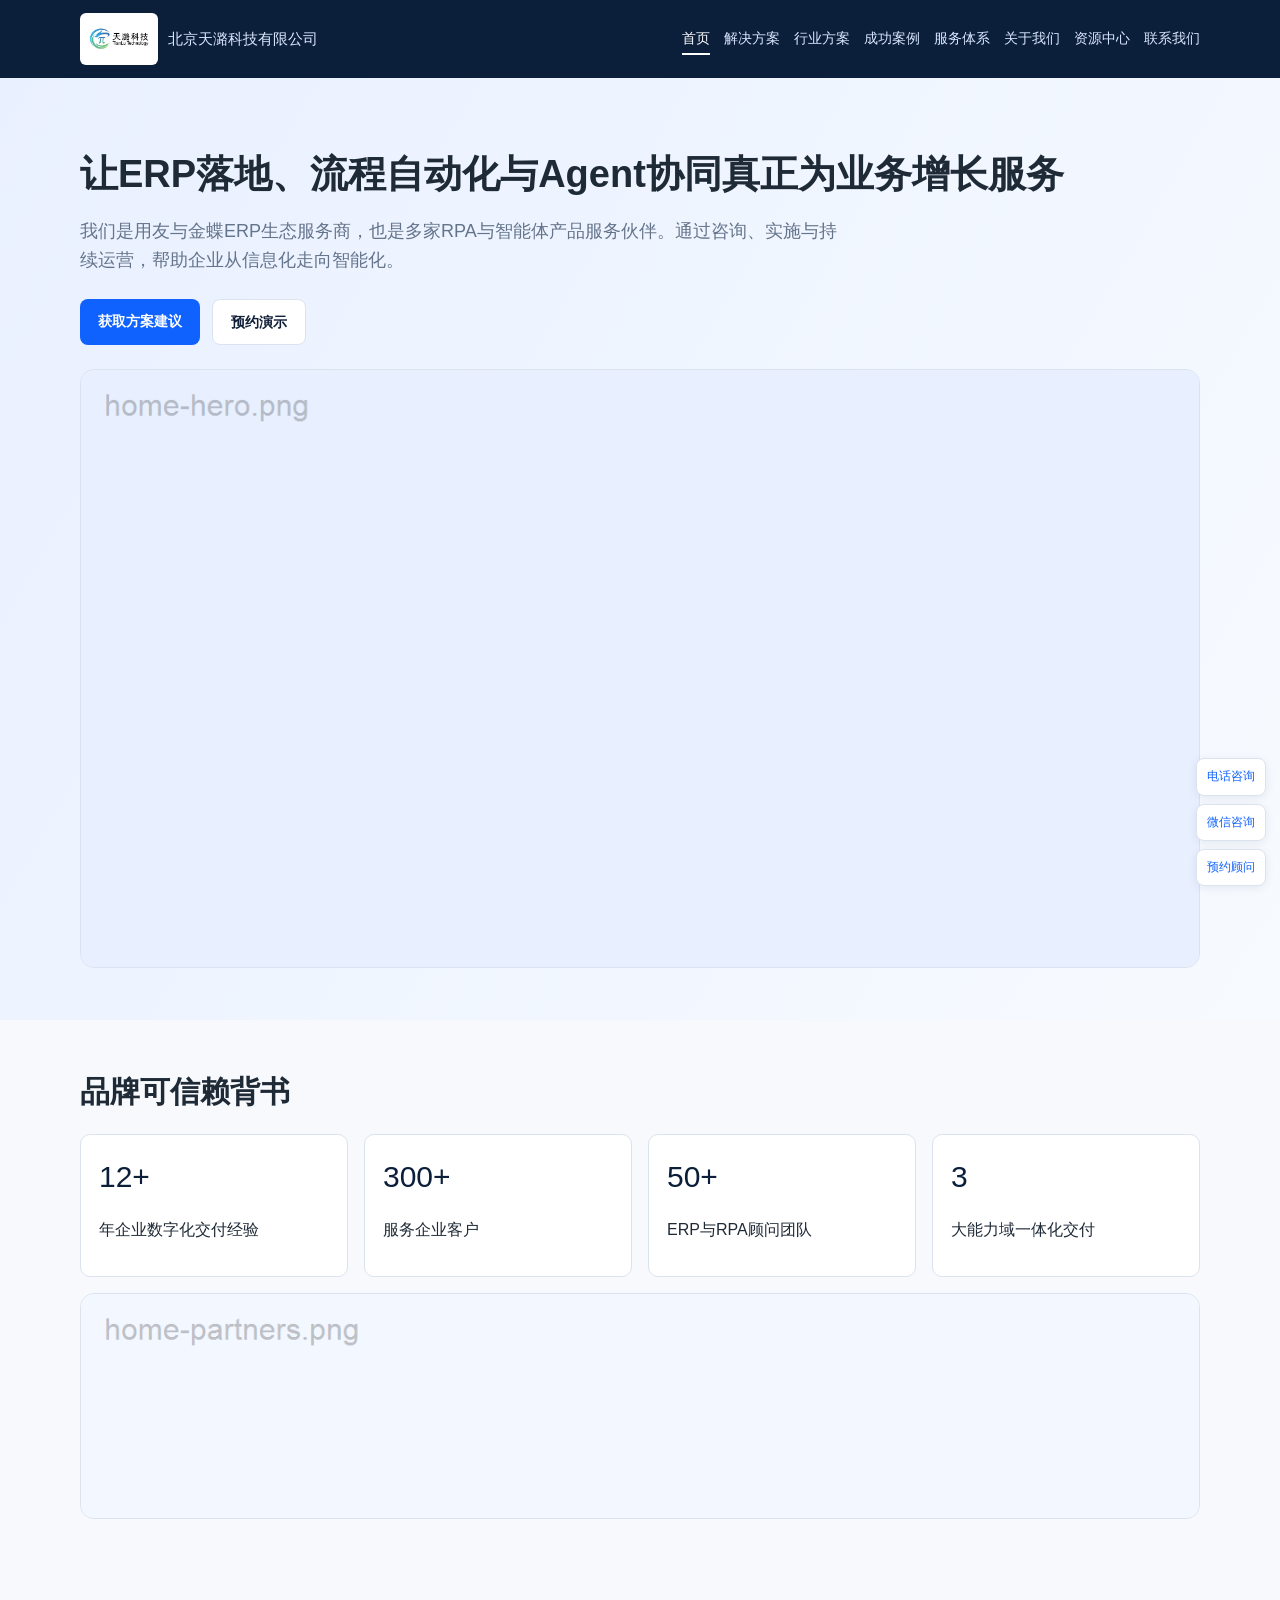
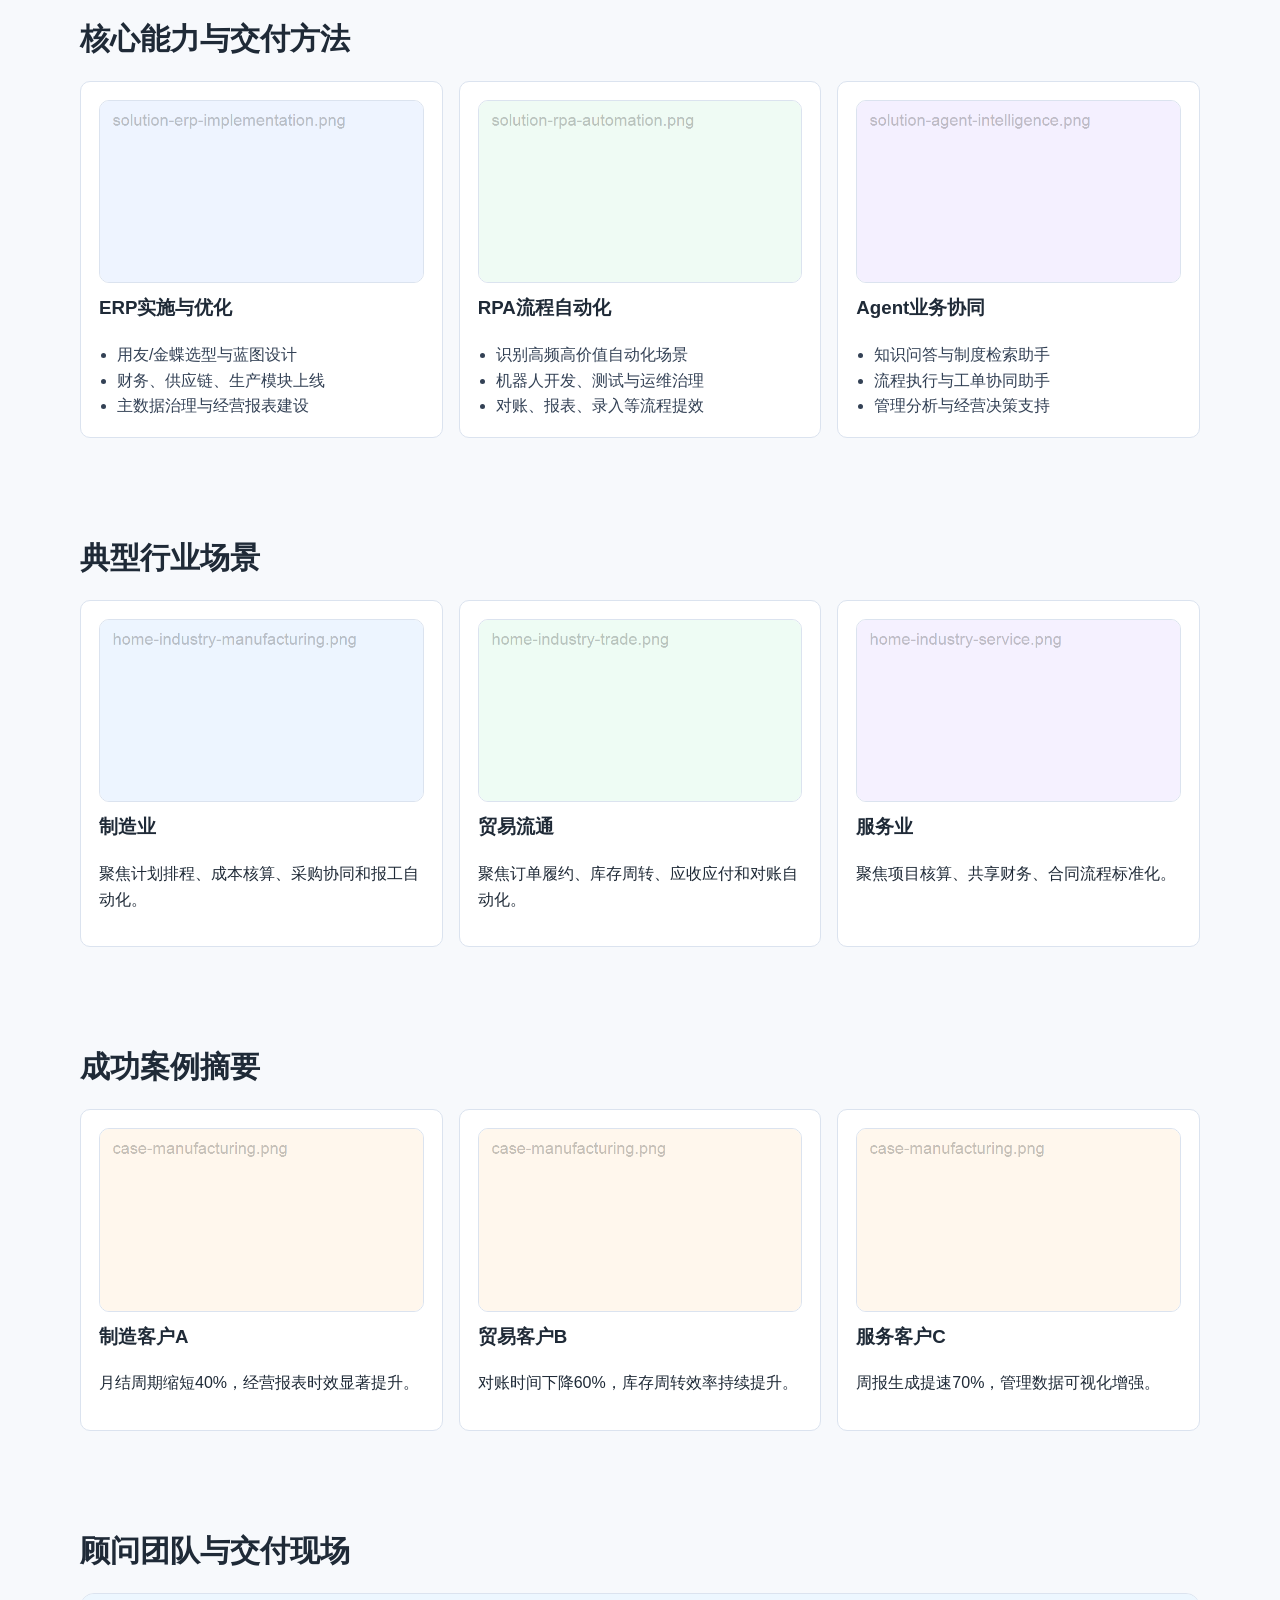
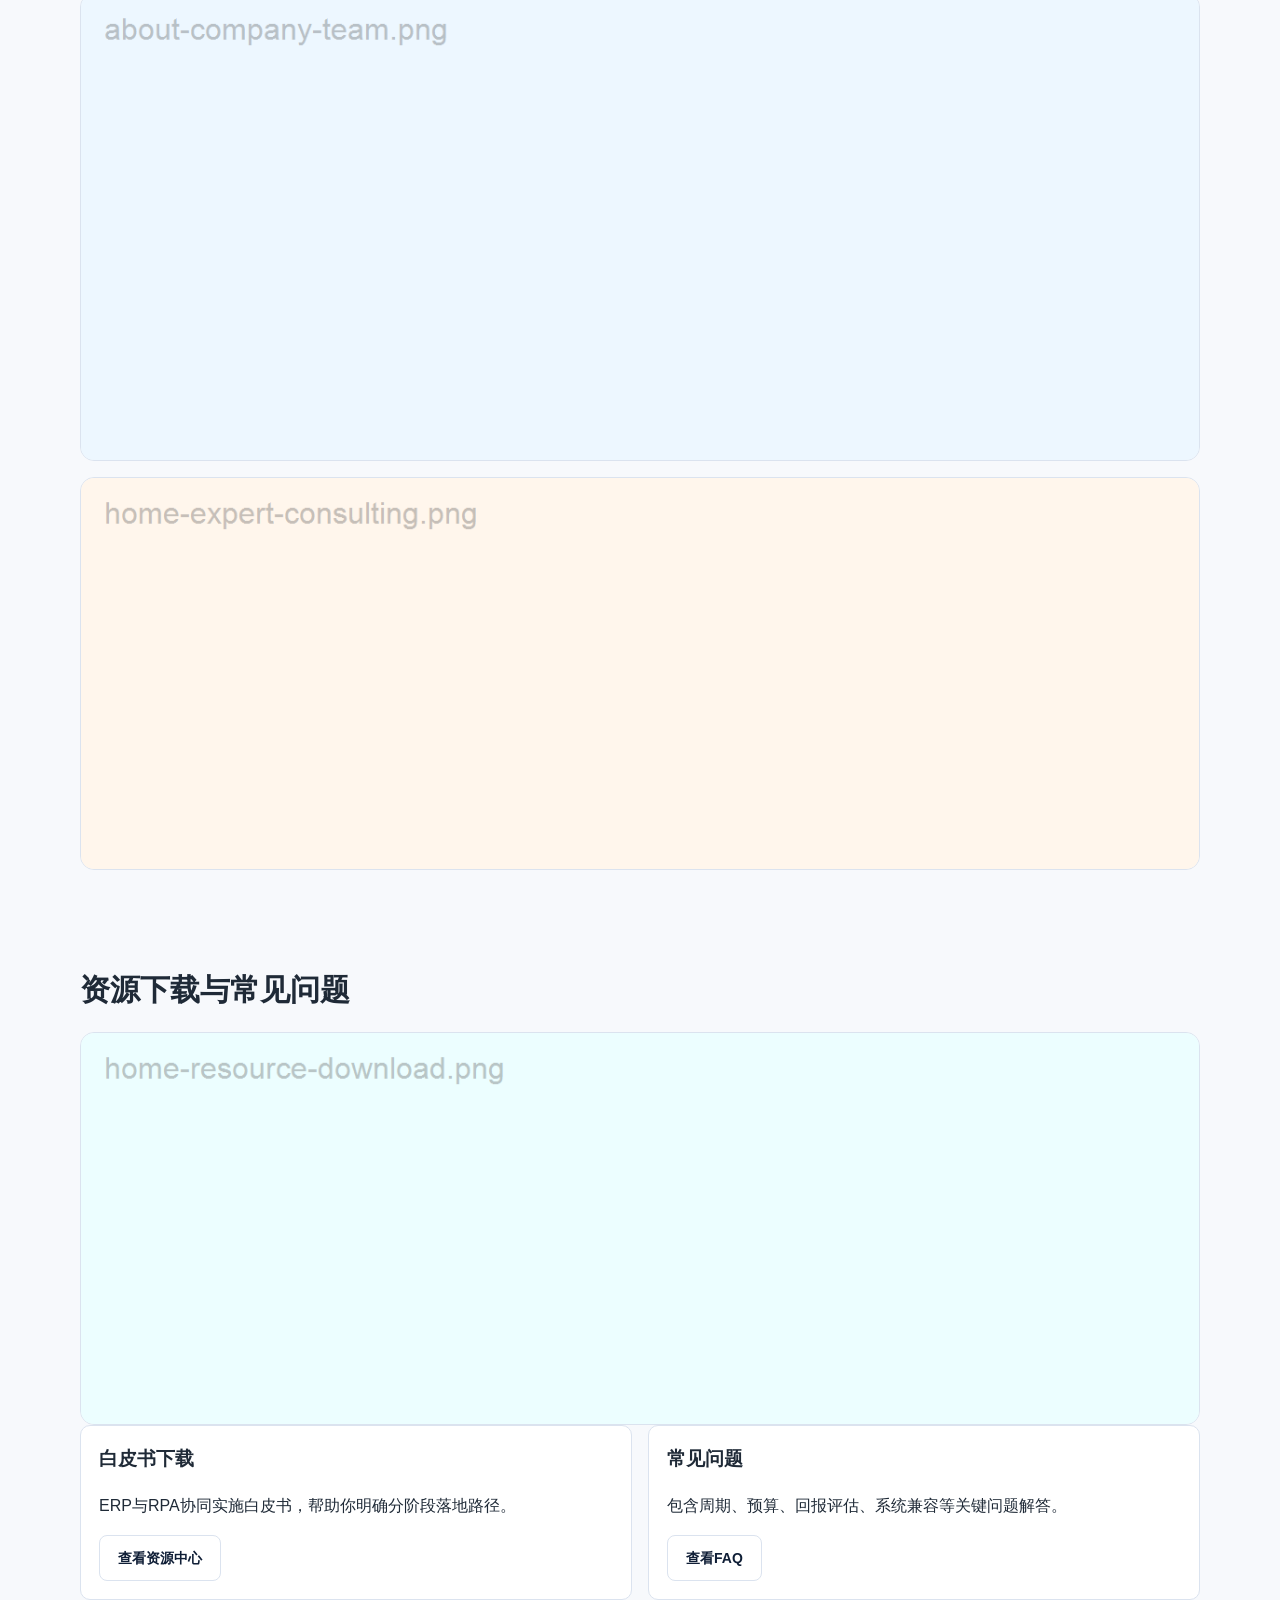
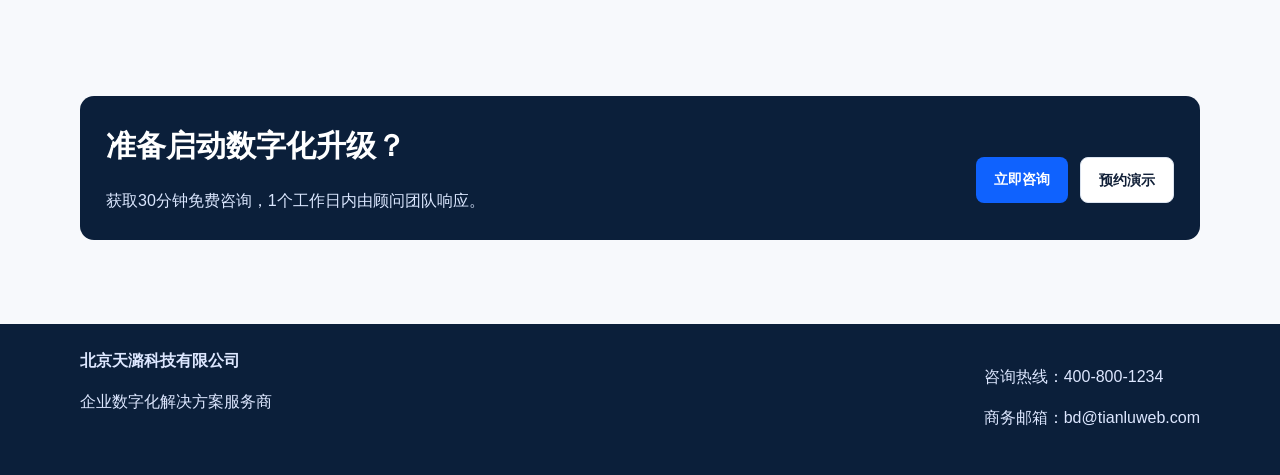
<file: web/index.html>
<!doctype html>
<html lang="zh-CN">
<head>
  <meta charset="UTF-8">
  <meta name="viewport" content="width=device-width, initial-scale=1.0">
  <title>北京天潞科技有限公司 | ERP与RPA企业数字化服务商</title>
  <meta name="description" content="用友与金蝶ERP实施服务，结合RPA自动化与Agent智能协同，帮助企业提升运营效率与管理能力。">
  <link rel="stylesheet" href="assets/styles.css">
</head>
<body data-page="index">
  <header id="site-header"></header>
  <main>
    <section class="hero">
      <div class="container">
        <h1>让ERP落地、流程自动化与Agent协同真正为业务增长服务</h1>
        <p>我们是用友与金蝶ERP生态服务商，也是多家RPA与智能体产品服务伙伴。通过咨询、实施与持续运营，帮助企业从信息化走向智能化。</p>
        <div class="btn-row">
          <a class="btn btn-primary" data-track="hero_consult" href="contact.html">获取方案建议</a>
          <a class="btn btn-light" data-track="hero_demo" href="contact.html">预约演示</a>
        </div>
        <div class="hero-media">
          <img src="assets/images/home-hero.png" alt="企业数字化官网主视觉图">
        </div>
      </div>
    </section>

    <section>
      <div class="container">
        <h2>品牌可信赖背书</h2>
        <div class="grid-4">
          <div class="card"><p class="kpi">12+</p><p>年企业数字化交付经验</p></div>
          <div class="card"><p class="kpi">300+</p><p>服务企业客户</p></div>
          <div class="card"><p class="kpi">50+</p><p>ERP与RPA顾问团队</p></div>
          <div class="card"><p class="kpi">3</p><p>大能力域一体化交付</p></div>
        </div>
        <img class="section-image" src="assets/images/home-partners.png" alt="合作伙伴展示图">
      </div>
    </section>

    <section>
      <div class="container">
        <h2>核心能力与交付方法</h2>
        <div class="grid-3">
          <div class="card">
            <img class="card-image" src="assets/images/solution-erp-implementation.png" alt="ERP实施能力图">
            <h3>ERP实施与优化</h3>
            <ul class="feature-list">
              <li>用友/金蝶选型与蓝图设计</li>
              <li>财务、供应链、生产模块上线</li>
              <li>主数据治理与经营报表建设</li>
            </ul>
          </div>
          <div class="card">
            <img class="card-image" src="assets/images/solution-rpa-automation.png" alt="RPA自动化能力图">
            <h3>RPA流程自动化</h3>
            <ul class="feature-list">
              <li>识别高频高价值自动化场景</li>
              <li>机器人开发、测试与运维治理</li>
              <li>对账、报表、录入等流程提效</li>
            </ul>
          </div>
          <div class="card">
            <img class="card-image" src="assets/images/solution-agent-intelligence.png" alt="Agent智能协同能力图">
            <h3>Agent业务协同</h3>
            <ul class="feature-list">
              <li>知识问答与制度检索助手</li>
              <li>流程执行与工单协同助手</li>
              <li>管理分析与经营决策支持</li>
            </ul>
          </div>
        </div>
      </div>
    </section>

    <section>
      <div class="container">
        <h2>典型行业场景</h2>
        <div class="grid-3">
          <article class="card"><img class="card-image" src="assets/images/home-industry-manufacturing.png" alt="制造业场景图"><h3>制造业</h3><p>聚焦计划排程、成本核算、采购协同和报工自动化。</p></article>
          <article class="card"><img class="card-image" src="assets/images/home-industry-trade.png" alt="贸易流通场景图"><h3>贸易流通</h3><p>聚焦订单履约、库存周转、应收应付和对账自动化。</p></article>
          <article class="card"><img class="card-image" src="assets/images/home-industry-service.png" alt="服务业场景图"><h3>服务业</h3><p>聚焦项目核算、共享财务、合同流程标准化。</p></article>
        </div>
      </div>
    </section>

    <section>
      <div class="container">
        <h2>成功案例摘要</h2>
        <div class="grid-3">
          <div class="card"><img class="card-image" src="assets/images/case-manufacturing.png" alt="制造案例图"><h3>制造客户A</h3><p>月结周期缩短40%，经营报表时效显著提升。</p></div>
          <div class="card"><img class="card-image" src="assets/images/case-manufacturing.png" alt="贸易案例图"><h3>贸易客户B</h3><p>对账时间下降60%，库存周转效率持续提升。</p></div>
          <div class="card"><img class="card-image" src="assets/images/case-manufacturing.png" alt="服务业案例图"><h3>服务客户C</h3><p>周报生成提速70%，管理数据可视化增强。</p></div>
        </div>
      </div>
    </section>

    <section>
      <div class="container">
        <h2>顾问团队与交付现场</h2>
        <img class="section-image" src="assets/images/about-company-team.png" alt="顾问团队与交付能力展示图">
        <img class="section-image" src="assets/images/home-expert-consulting.png" alt="顾问咨询与实施现场图">
      </div>
    </section>

    <section>
      <div class="container">
        <h2>资源下载与常见问题</h2>
        <img class="section-image" src="assets/images/home-resource-download.png" alt="资源下载引导图">
        <div class="grid-2">
          <div class="card"><h3>白皮书下载</h3><p>ERP与RPA协同实施白皮书，帮助你明确分阶段落地路径。</p><a class="btn btn-light" href="resources.html" data-track="home_download_whitepaper">查看资源中心</a></div>
          <div class="card"><h3>常见问题</h3><p>包含周期、预算、回报评估、系统兼容等关键问题解答。</p><a class="btn btn-light" href="resources.html" data-track="home_faq">查看FAQ</a></div>
        </div>
      </div>
    </section>

    <section>
      <div class="container">
        <div class="cta-banner">
          <div>
            <h2>准备启动数字化升级？</h2>
            <p>获取30分钟免费咨询，1个工作日内由顾问团队响应。</p>
          </div>
          <div class="btn-row">
            <a class="btn btn-primary" href="contact.html" data-track="home_final_consult">立即咨询</a>
            <a class="btn btn-light" href="contact.html" data-track="home_final_demo">预约演示</a>
          </div>
        </div>
      </div>
    </section>
  </main>
  <footer id="site-footer"></footer>
  <div id="floating-cta" class="float-cta"></div>
  <script src="assets/layout.js"></script>
  <script src="assets/main.js"></script>
</body>
</html>
</file>
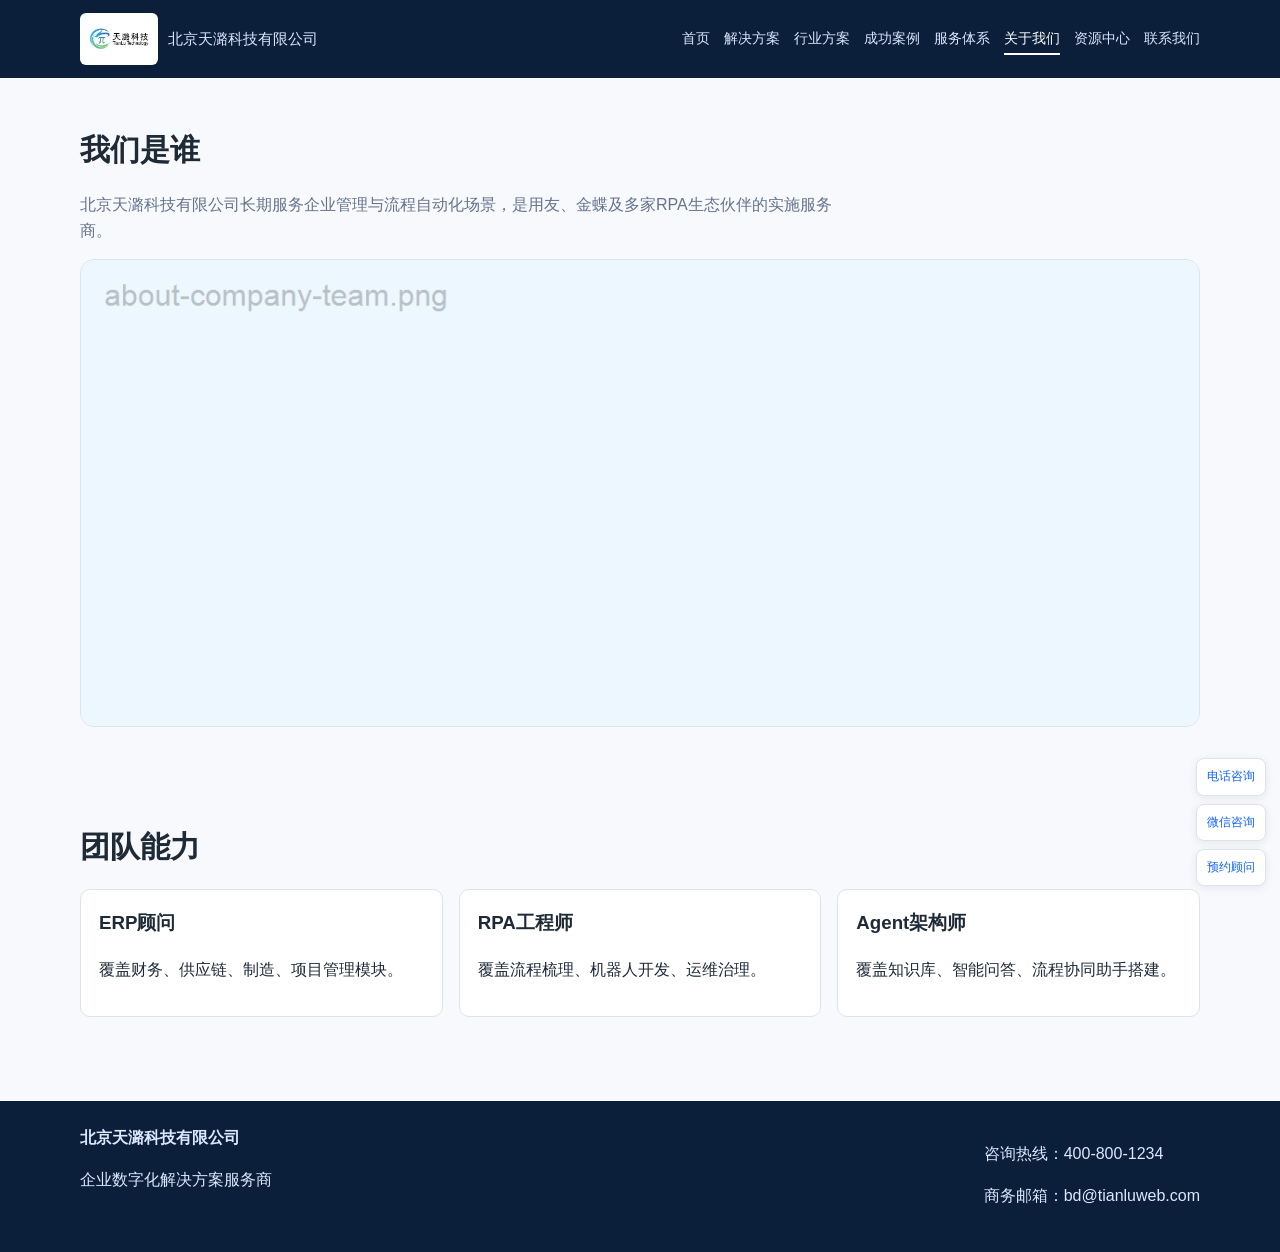
<file: web/about.html>
<!doctype html>
<html lang="zh-CN">
<head><meta charset="UTF-8"><meta name="viewport" content="width=device-width, initial-scale=1.0"><title>关于我们 | 北京天潞科技有限公司</title><link rel="stylesheet" href="assets/styles.css"></head>
<body data-page="about">
  <header id="site-header"></header>
  <main class="container">
    <section><h2>我们是谁</h2><p class="lead">北京天潞科技有限公司长期服务企业管理与流程自动化场景，是用友、金蝶及多家RPA生态伙伴的实施服务商。</p><img class="section-image" src="assets/images/about-company-team.png" alt="关于我们团队展示图"></section>
    <section><h2>团队能力</h2><div class="grid-3">
      <div class="card"><h3>ERP顾问</h3><p>覆盖财务、供应链、制造、项目管理模块。</p></div>
      <div class="card"><h3>RPA工程师</h3><p>覆盖流程梳理、机器人开发、运维治理。</p></div>
      <div class="card"><h3>Agent架构师</h3><p>覆盖知识库、智能问答、流程协同助手搭建。</p></div>
    </div></section>
  </main>
  <footer id="site-footer"></footer>
  <div id="floating-cta" class="float-cta"></div>
  <script src="assets/layout.js"></script><script src="assets/main.js"></script>
</body></html>
</file>
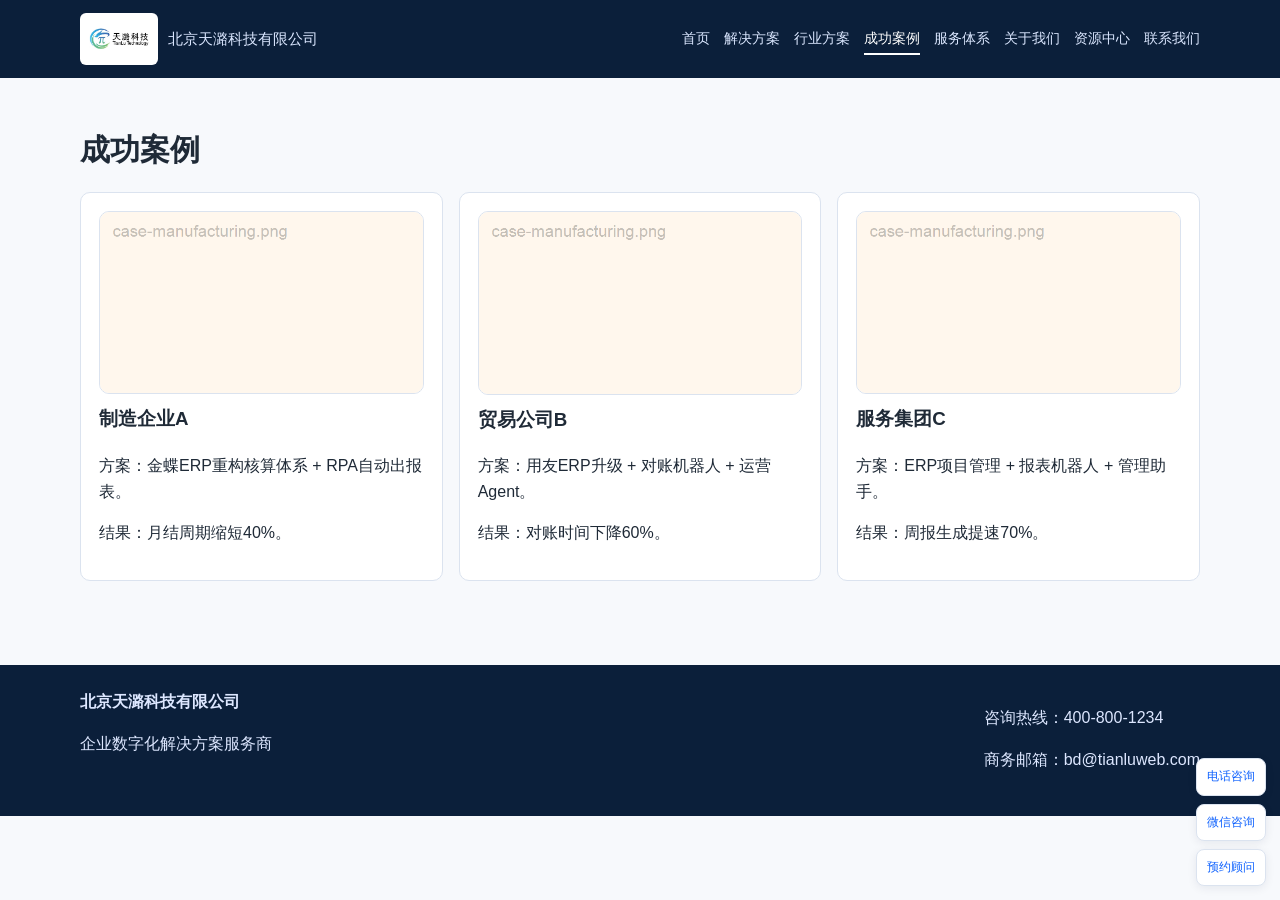
<file: web/cases.html>
<!doctype html>
<html lang="zh-CN">
<head><meta charset="UTF-8"><meta name="viewport" content="width=device-width, initial-scale=1.0"><title>成功案例 | 北京天潞科技有限公司</title><link rel="stylesheet" href="assets/styles.css"></head>
<body data-page="cases">
  <header id="site-header"></header>
  <main class="container">
    <section><h2>成功案例</h2><div class="grid-3">
      <article class="card"><img class="card-image" src="assets/images/case-manufacturing.png" alt="制造企业案例配图"><h3>制造企业A</h3><p>方案：金蝶ERP重构核算体系 + RPA自动出报表。</p><p>结果：月结周期缩短40%。</p></article>
      <article class="card"><img class="card-image" src="assets/images/case-manufacturing.png" alt="贸易公司案例配图"><h3>贸易公司B</h3><p>方案：用友ERP升级 + 对账机器人 + 运营Agent。</p><p>结果：对账时间下降60%。</p></article>
      <article class="card"><img class="card-image" src="assets/images/case-manufacturing.png" alt="服务集团案例配图"><h3>服务集团C</h3><p>方案：ERP项目管理 + 报表机器人 + 管理助手。</p><p>结果：周报生成提速70%。</p></article>
    </div></section>
  </main>
  <footer id="site-footer"></footer>
  <div id="floating-cta" class="float-cta"></div>
  <script src="assets/layout.js"></script><script src="assets/main.js"></script>
</body></html>
</file>
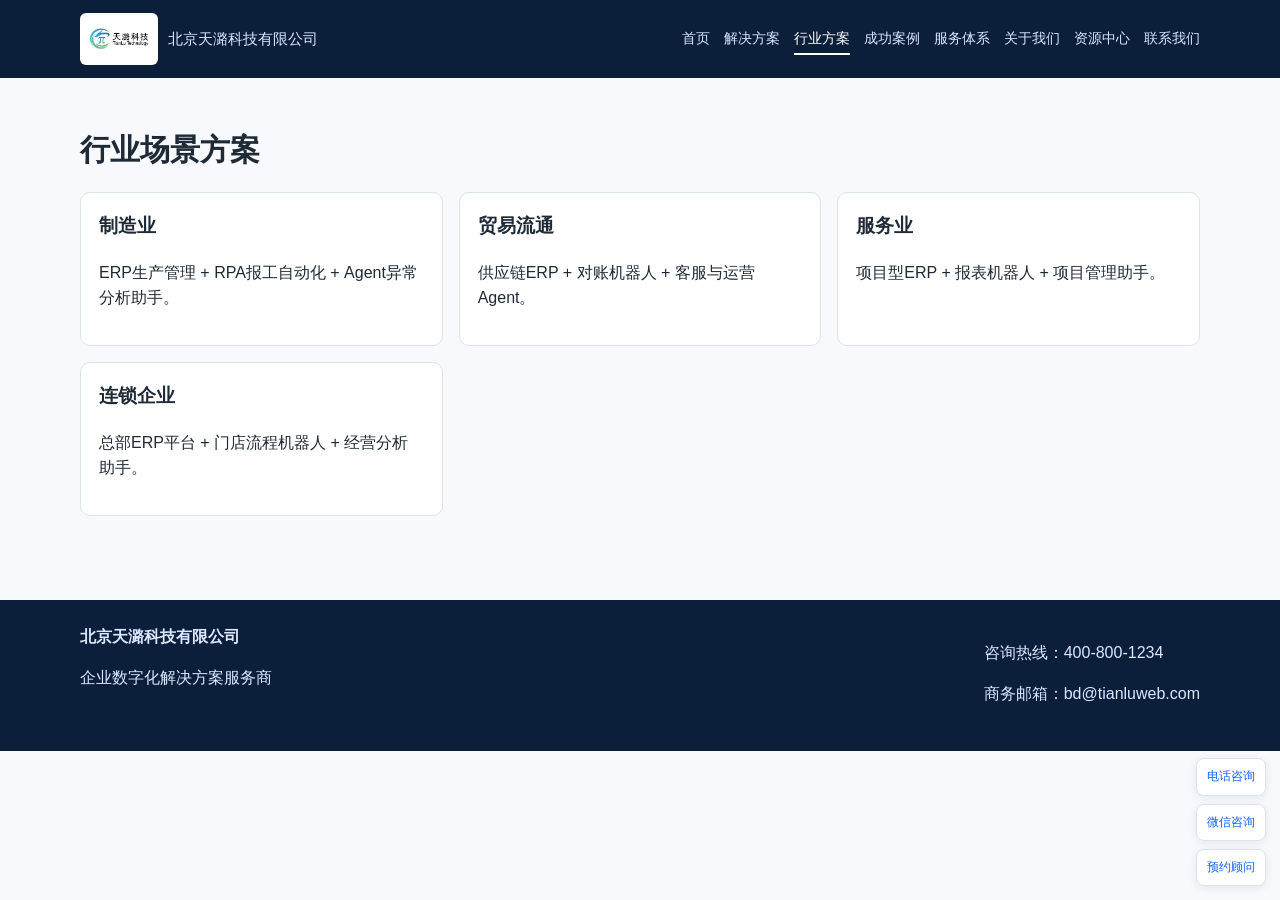
<file: web/industries.html>
<!doctype html>
<html lang="zh-CN">
<head><meta charset="UTF-8"><meta name="viewport" content="width=device-width, initial-scale=1.0"><title>行业方案 | 北京天潞科技有限公司</title><link rel="stylesheet" href="assets/styles.css"></head>
<body data-page="industries">
  <header id="site-header"></header>
  <main class="container">
    <section><h2>行业场景方案</h2><div class="grid-2">
      <div class="card"><h3>制造业</h3><p>ERP生产管理 + RPA报工自动化 + Agent异常分析助手。</p></div>
      <div class="card"><h3>贸易流通</h3><p>供应链ERP + 对账机器人 + 客服与运营Agent。</p></div>
      <div class="card"><h3>服务业</h3><p>项目型ERP + 报表机器人 + 项目管理助手。</p></div>
      <div class="card"><h3>连锁企业</h3><p>总部ERP平台 + 门店流程机器人 + 经营分析助手。</p></div>
    </div></section>
  </main>
  <footer id="site-footer"></footer>
  <div id="floating-cta" class="float-cta"></div>
  <script src="assets/layout.js"></script><script src="assets/main.js"></script>
</body></html>
</file>
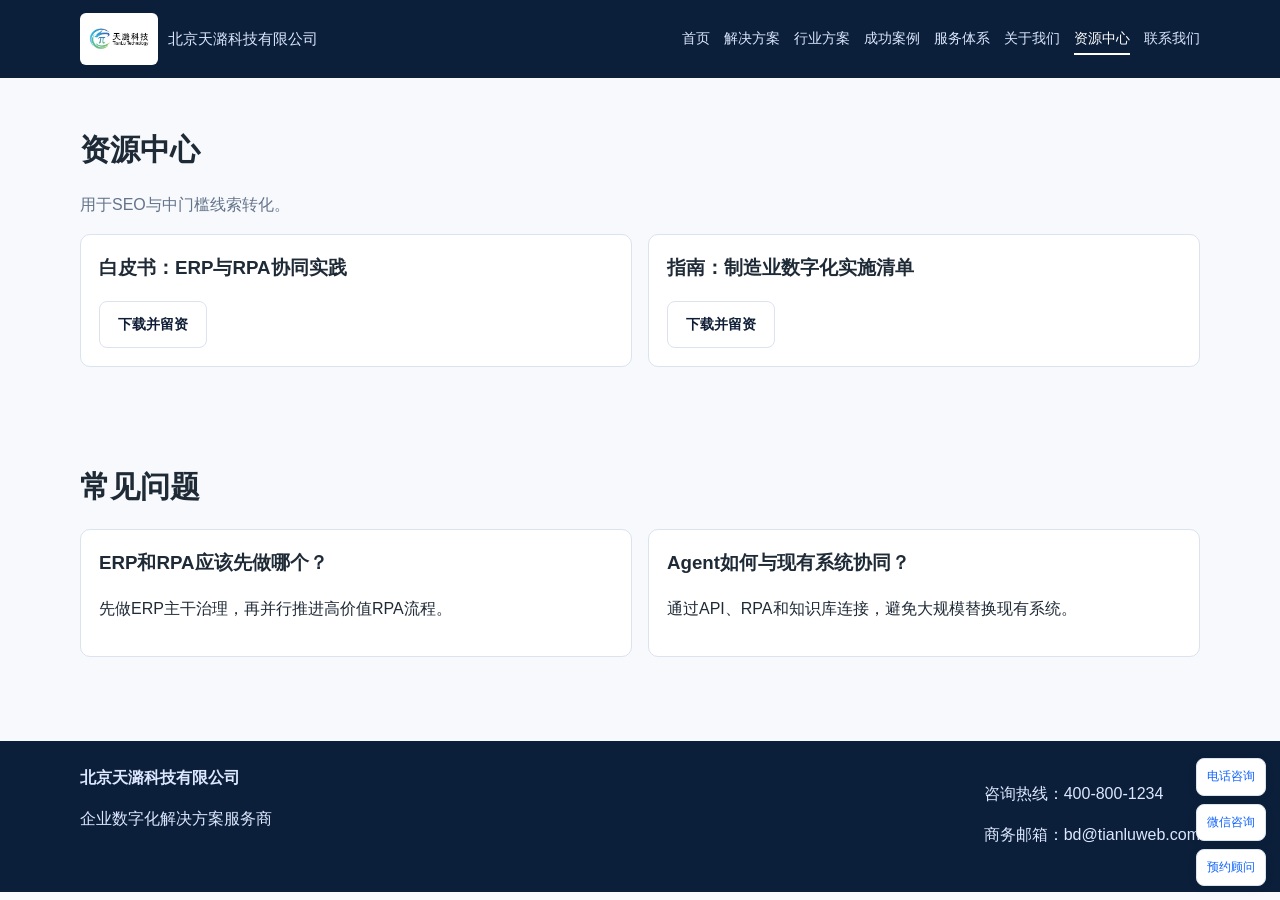
<file: web/resources.html>
<!doctype html>
<html lang="zh-CN">
<head><meta charset="UTF-8"><meta name="viewport" content="width=device-width, initial-scale=1.0"><title>资源中心 | 北京天潞科技有限公司</title><link rel="stylesheet" href="assets/styles.css"></head>
<body data-page="resources">
  <header id="site-header"></header>
  <main class="container">
    <section><h2>资源中心</h2><p class="lead">用于SEO与中门槛线索转化。</p>
      <div class="grid-2">
        <div class="card"><h3>白皮书：ERP与RPA协同实践</h3><a data-track="download_whitepaper" class="btn btn-light" href="contact.html">下载并留资</a></div>
        <div class="card"><h3>指南：制造业数字化实施清单</h3><a data-track="download_checklist" class="btn btn-light" href="contact.html">下载并留资</a></div>
      </div>
    </section>
    <section><h2>常见问题</h2><div class="grid-2">
      <div class="card"><h3>ERP和RPA应该先做哪个？</h3><p>先做ERP主干治理，再并行推进高价值RPA流程。</p></div>
      <div class="card"><h3>Agent如何与现有系统协同？</h3><p>通过API、RPA和知识库连接，避免大规模替换现有系统。</p></div>
    </div></section>
  </main>
  <footer id="site-footer"></footer>
  <div id="floating-cta" class="float-cta"></div>
  <script src="assets/layout.js"></script><script src="assets/main.js"></script>
</body></html>
</file>
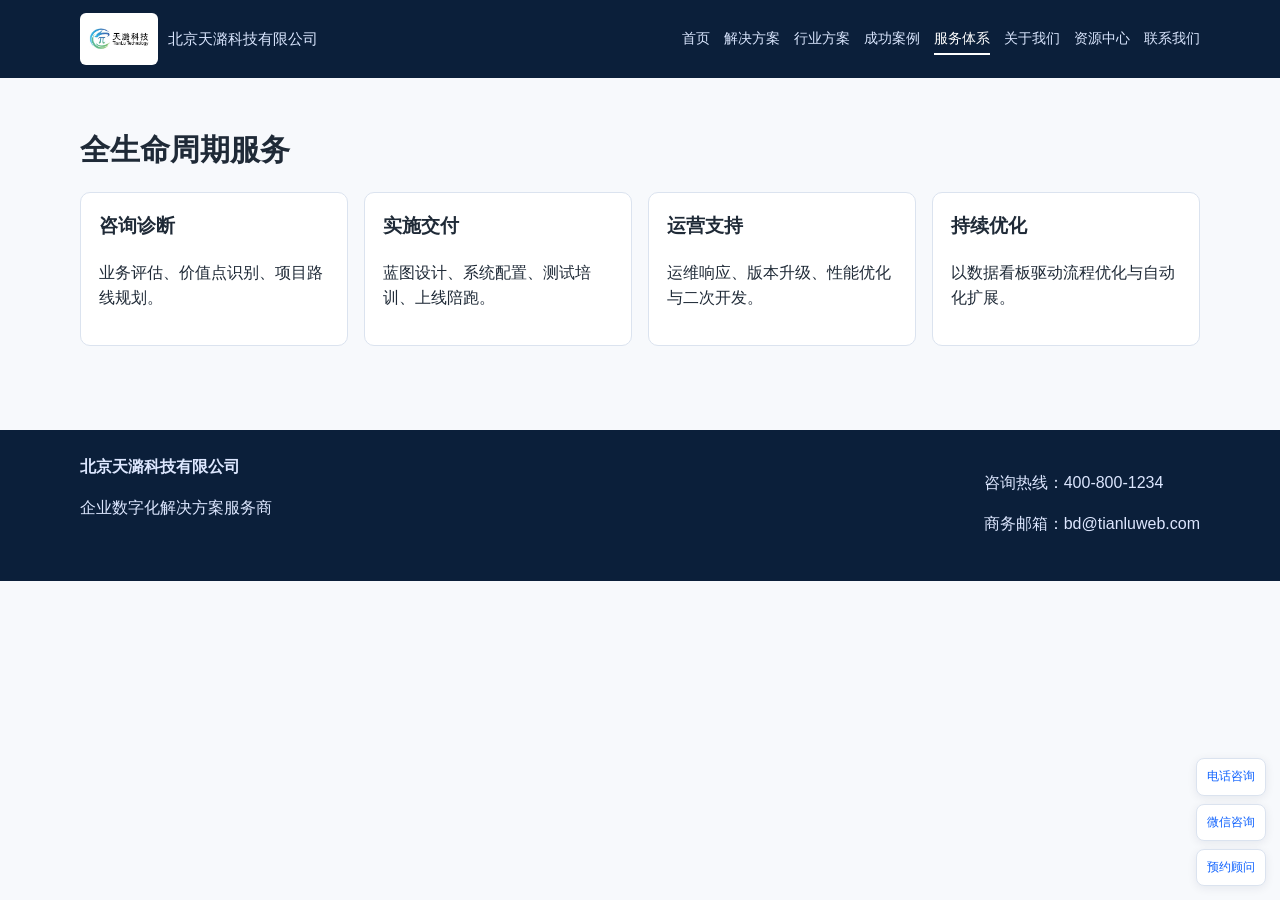
<file: web/services.html>
<!doctype html>
<html lang="zh-CN">
<head><meta charset="UTF-8"><meta name="viewport" content="width=device-width, initial-scale=1.0"><title>服务体系 | 北京天潞科技有限公司</title><link rel="stylesheet" href="assets/styles.css"></head>
<body data-page="services">
  <header id="site-header"></header>
  <main class="container">
    <section><h2>全生命周期服务</h2><div class="grid-4">
      <div class="card"><h3>咨询诊断</h3><p>业务评估、价值点识别、项目路线规划。</p></div>
      <div class="card"><h3>实施交付</h3><p>蓝图设计、系统配置、测试培训、上线陪跑。</p></div>
      <div class="card"><h3>运营支持</h3><p>运维响应、版本升级、性能优化与二次开发。</p></div>
      <div class="card"><h3>持续优化</h3><p>以数据看板驱动流程优化与自动化扩展。</p></div>
    </div></section>
  </main>
  <footer id="site-footer"></footer>
  <div id="floating-cta" class="float-cta"></div>
  <script src="assets/layout.js"></script><script src="assets/main.js"></script>
</body></html>
</file>
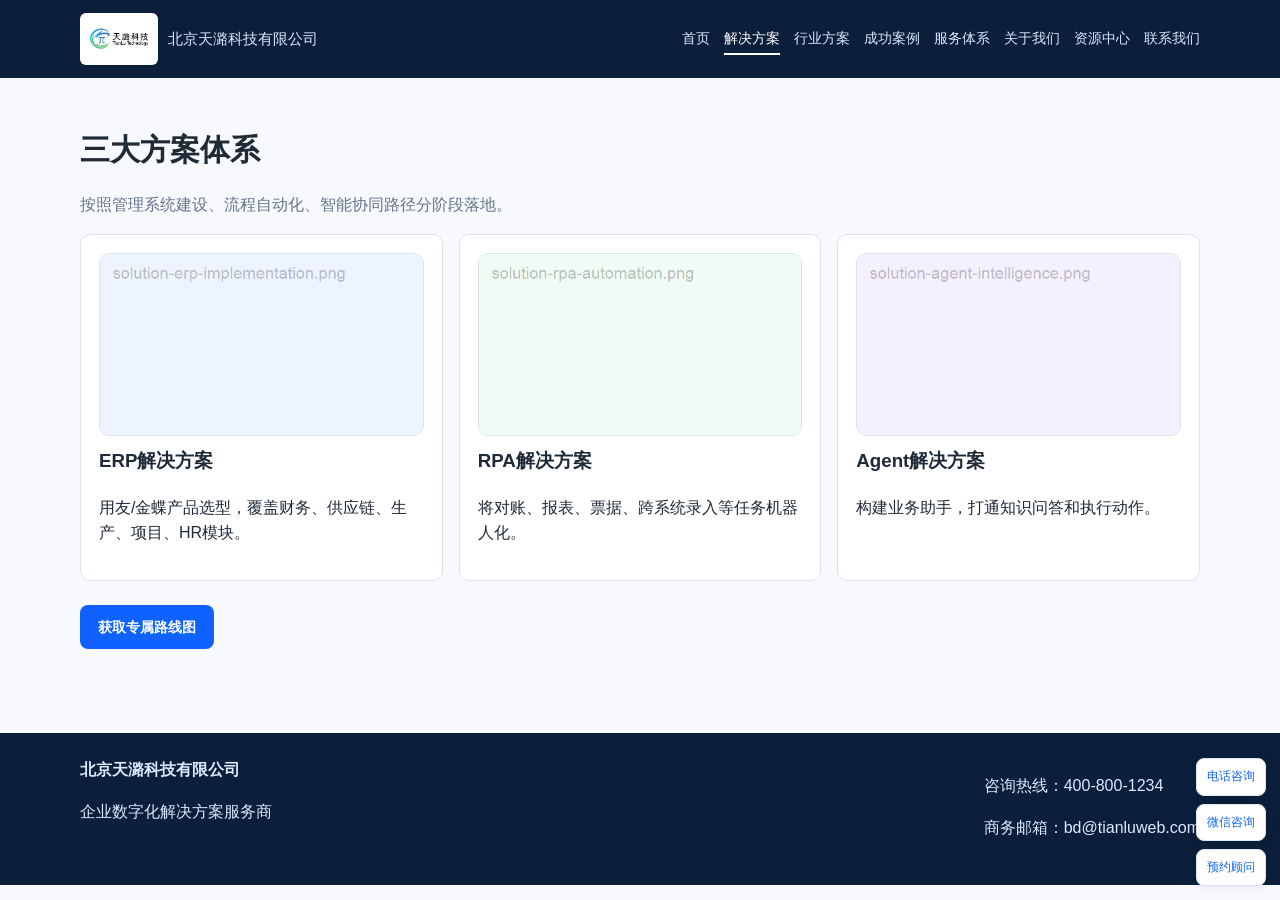
<file: web/solutions.html>
<!doctype html>
<html lang="zh-CN">
<head><meta charset="UTF-8"><meta name="viewport" content="width=device-width, initial-scale=1.0"><title>解决方案 | 北京天潞科技有限公司</title><link rel="stylesheet" href="assets/styles.css"></head>
<body data-page="solutions">
  <header id="site-header"></header>
  <main class="container">
    <section><h2>三大方案体系</h2><p class="lead">按照管理系统建设、流程自动化、智能协同路径分阶段落地。</p>
      <div class="grid-3">
        <div class="card"><img class="card-image" src="assets/images/solution-erp-implementation.png" alt="ERP方案配图"><h3>ERP解决方案</h3><p>用友/金蝶产品选型，覆盖财务、供应链、生产、项目、HR模块。</p></div>
        <div class="card"><img class="card-image" src="assets/images/solution-rpa-automation.png" alt="RPA方案配图"><h3>RPA解决方案</h3><p>将对账、报表、票据、跨系统录入等任务机器人化。</p></div>
        <div class="card"><img class="card-image" src="assets/images/solution-agent-intelligence.png" alt="Agent方案配图"><h3>Agent解决方案</h3><p>构建业务助手，打通知识问答和执行动作。</p></div>
      </div>
      <div class="btn-row"><a data-track="solution_consult" class="btn btn-primary" href="contact.html">获取专属路线图</a></div>
    </section>
  </main>
  <footer id="site-footer"></footer>
  <div id="floating-cta" class="float-cta"></div>
  <script src="assets/layout.js"></script><script src="assets/main.js"></script>
</body></html>
</file>
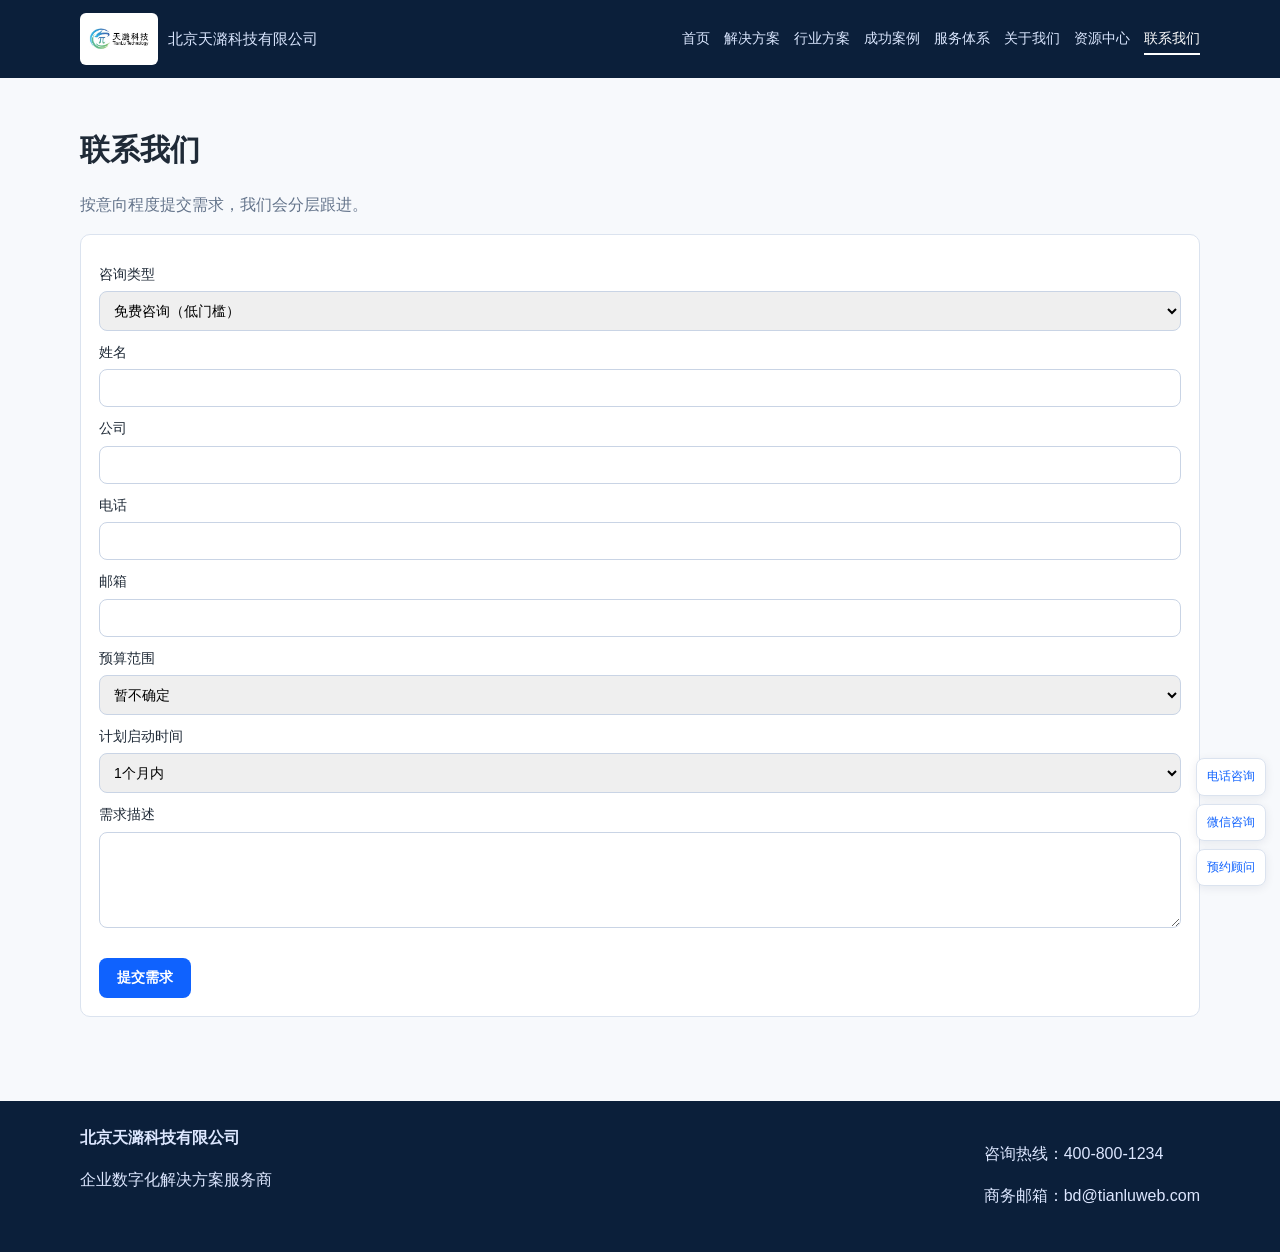
<file: web/test.html>
<!doctype html>
<html lang="zh-CN">
<head>
    <meta charset="UTF-8"><meta name="viewport" content="width=device-width, initial-scale=1.0"><title>联系我们 | 北京天潞科技有限公司</title><link rel="stylesheet" href="assets/styles.css"></head>
<body data-page="contact">
<header id="site-header"></header>
<main class="container">
<section><h2>联系我们</h2><p class="lead">按意向程度提交需求，我们会分层跟进。</p>
<form data-lead-form>
<label>咨询类型
<select name="intent" required>
<option value="low">免费咨询（低门槛）</option>
<option value="mid">下载方案资料（中门槛）</option>
<option value="high">预约演示/上门沟通（高意向）</option>
</select>
</label>
<label>姓名<input name="name" required></label>
<label>公司<input name="company" required></label>
<label>电话<input name="phone" required></label>
<label>邮箱<input name="email"></label>
<label>预算范围
<select name="budget"><option>暂不确定</option><option>10万以内</option><option>10-30万</option><option>30-100万</option><option>100万以上</option></select>
</label>
<label>计划启动时间
<select name="timeline"><option>1个月内</option><option>1-3个月</option><option>3-6个月</option><option>6个月以上</option></select>
</label>
<label>需求描述<textarea name="requirement"></textarea></label>
<div class="btn-row"><button class="btn btn-primary" type="submit" data-track="submit_lead">提交需求</button></div>
</form>
</section>
</main>
<footer id="site-footer"></footer>
<div id="floating-cta" class="float-cta"></div>
<script src="assets/layout.js"></script><script src="assets/main.js"></script>
</body></html>
</file>
<file: web/assets/styles.css>
:root {
  --bg: #f7f9fc;
  --text: #1f2a37;
  --primary: #0f62fe;
  --primary-dark: #0043ce;
  --muted: #64748b;
  --card: #ffffff;
  --border: #dbe3ef;
}

* { box-sizing: border-box; }
body { margin: 0; font-family: "Microsoft YaHei", "PingFang SC", Arial, sans-serif; color: var(--text); background: var(--bg); line-height: 1.6; }
a { color: var(--primary); text-decoration: none; }
.container { max-width: 1160px; margin: 0 auto; padding: 0 20px; }

header { background: #0b1f3a; color: #fff; position: sticky; top: 0; z-index: 10; }
.nav { display: flex; align-items: center; justify-content: space-between; min-height: 78px; gap: 16px; }
.logo { font-size: 22px; font-weight: 700; }
.brand { display: flex; align-items: center; gap: 10px; color: #fff; }
.brand img { width: auto; height: clamp(34px, 5vw, 52px); max-width: 260px; object-fit: contain; background: #fff; border-radius: 6px; padding: 3px 6px; }
.brand-name { font-size: 15px; color: #dbe7ff; }
.menu { display: flex; gap: 14px; flex-wrap: wrap; }
.menu a { color: #dbe7ff; font-size: 14px; padding: 4px 0; border-bottom: 2px solid transparent; }
.menu a.active { color: #fff; border-bottom-color: #fff; }

.hero { padding: 72px 0 52px; background: linear-gradient(120deg, #e9f0ff, #f7fbff); }
.hero h1 { font-size: 38px; line-height: 1.3; margin: 0 0 12px; }
.hero p { color: var(--muted); font-size: 18px; max-width: 760px; }
.hero-media { margin-top: 24px; }
.hero-media img { width: 100%; border-radius: 14px; border: 1px solid var(--border); display: block; }
.btn-row { margin-top: 24px; display: flex; gap: 12px; flex-wrap: wrap; }
.btn { display: inline-block; border-radius: 8px; padding: 11px 18px; font-size: 14px; font-weight: 600; border: 0; cursor: pointer; }
.btn-primary { background: var(--primary); color: #fff; }
.btn-primary:hover { background: var(--primary-dark); }
.btn-light { border: 1px solid var(--border); color: #0f1e36; background: #fff; }

section { padding: 48px 0; }
h2 { margin: 0 0 18px; font-size: 30px; }
.lead { margin-top: 0; color: var(--muted); max-width: 780px; }
.grid-2, .grid-3, .grid-4 { display: grid; gap: 16px; }
.grid-2 { grid-template-columns: repeat(auto-fit, minmax(300px, 1fr)); }
.grid-3 { grid-template-columns: repeat(auto-fit, minmax(250px, 1fr)); }
.grid-4 { grid-template-columns: repeat(auto-fit, minmax(220px, 1fr)); }
.card { background: var(--card); border: 1px solid var(--border); border-radius: 10px; padding: 18px; }
.card h3 { margin-top: 0; }
.card-image { width: 100%; border-radius: 10px; border: 1px solid var(--border); margin-bottom: 10px; display: block; }
.section-image { width: 100%; border-radius: 14px; border: 1px solid var(--border); margin-top: 16px; display: block; }
.feature-list { margin: 0; padding-left: 18px; color: #334155; }
.cta-banner { background: #0b1f3a; color: #fff; border-radius: 14px; padding: 26px; display: flex; justify-content: space-between; gap: 16px; flex-wrap: wrap; align-items: center; }
.cta-banner p { margin: 0; color: #dbe7ff; }
.badge { font-size: 12px; color: #155eef; background: #eff4ff; display: inline-block; padding: 4px 8px; border-radius: 999px; margin-bottom: 8px; }
.kpi { font-size: 30px; margin: 0; color: #0b1f3a; }

form { background: #fff; border: 1px solid var(--border); border-radius: 10px; padding: 18px; }
label { display: block; margin-top: 10px; font-size: 14px; }
input, textarea, select { margin-top: 6px; width: 100%; padding: 10px; border: 1px solid #c9d4e5; border-radius: 8px; font-size: 14px; font-family: inherit; }
textarea { min-height: 96px; }

footer { margin-top: 36px; background: #0b1f3a; color: #dde7ff; padding: 24px 0 28px; }
.footer-grid { display: flex; justify-content: space-between; gap: 16px; flex-wrap: wrap; }

.float-cta { position: fixed; right: 14px; bottom: 14px; display: flex; flex-direction: column; gap: 8px; }
.float-cta a { background: #fff; border: 1px solid var(--border); border-radius: 8px; padding: 8px 10px; font-size: 12px; box-shadow: 0 2px 10px rgba(10, 28, 59, 0.08); }

@media (max-width: 700px) {
  .hero h1 { font-size: 30px; }
  .nav { min-height: 70px; }
  .brand-name { display: none; }
}
</file>
